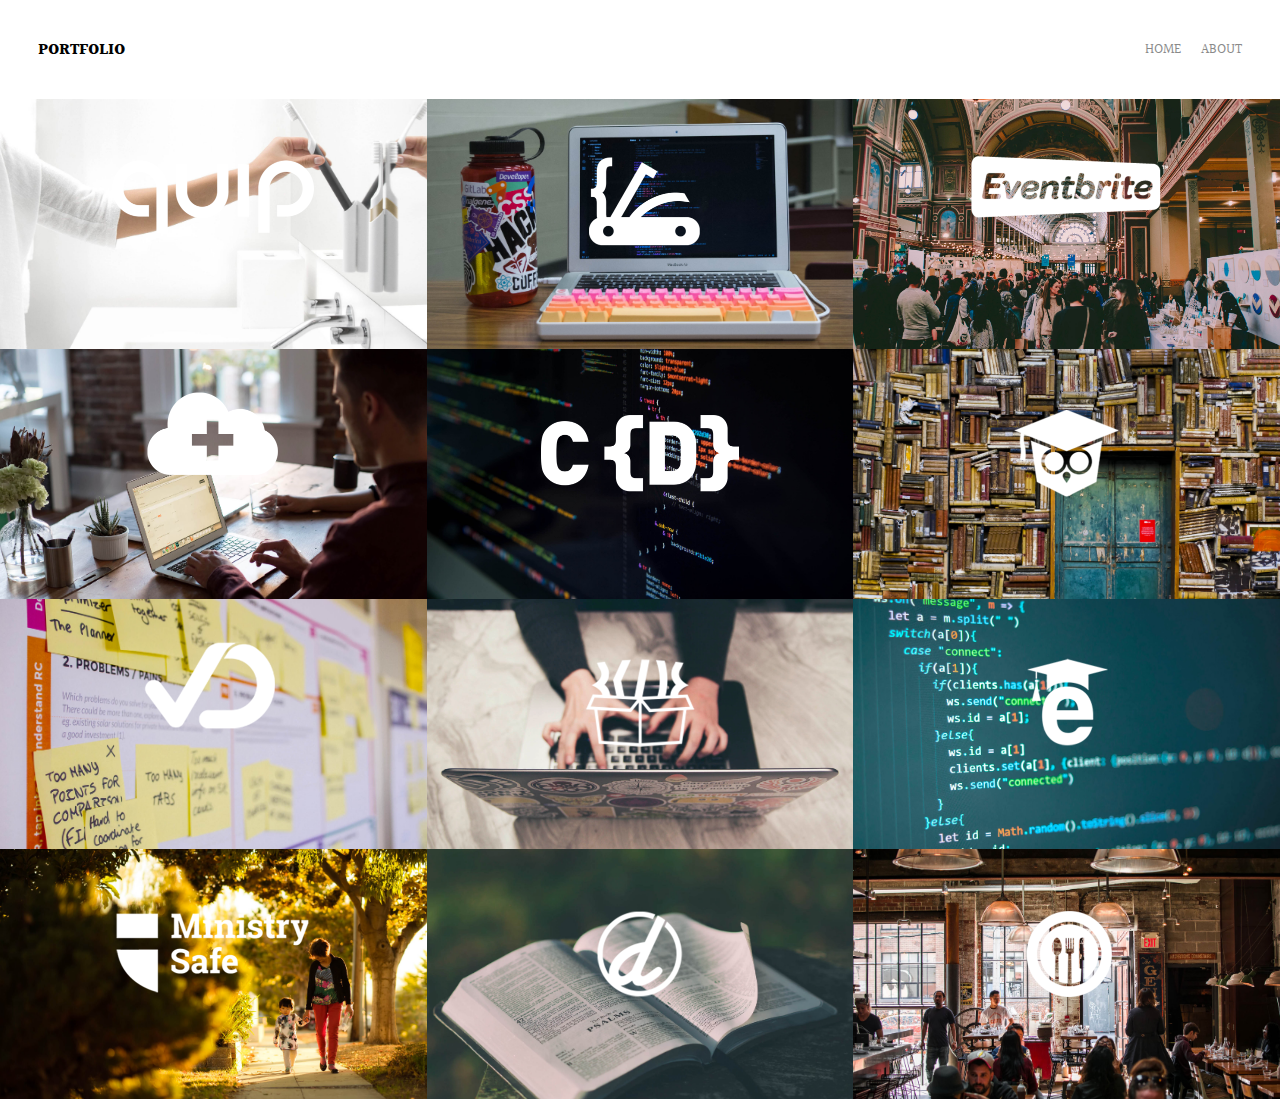
<file: index.html>
<!DOCTYPE html>
<html>
<head>
	<meta charset="utf-8">
	<meta name="viewport" content="width=display-width initial-scale=1">
	<title>TestSite</title>
	<link rel="stylesheet" href="styles.css">
	<link href="https://fonts.googleapis.com/css?family=Halant&display=swap" rel="stylesheet">
</head>
<body>
	<header>
		<div class="container">
			<div class="nav-header">
				<div class="nav-left">
					<div class="nav-brand">
						<div>Portfolio</div>
					</div>
				</div>
				<div class="nav-right">
					<div class="nav-link">
						<a href="index.html">Home</a>
					</div>
					<div class="nav-link">
						<a href="about.html">About</a>
					</div>
				</div>
			</div>
		</div>
	</header>
	<div class="main-container">
		<div class="portfolio-wrapper">
			<div class="item-wrapper">
				<div class="img-background" style="background-image:url(images/portfolio1.jpg)">
				</div>
				<div class="logo-wrapper">
					<div class="logo">
						<img src="images/logos/quip.png">
					</div>
					<div class="subtitle">I built the Quip Ecommerce platform, named a Top 25 Invention by Time Magazine in 2016.
					</div>
				</div>
			</div>
			<div class="item-wrapper">
				<div class="img-background" style="background-image:url(images/portfolio2.jpg)">
				</div>
				<div class="logo-wrapper">
					<div class="logo">
						<img src="images/logos/devcamp.png">
					</div>
					<div class="subtitle">Coding bootcamp and learning management system.
					</div>
				</div>
			</div>
			<div class="item-wrapper">
				<div class="img-background" style="background-image:url(images/portfolio3.jpg)">
				</div>
				<div class="logo-wrapper">
					<div class="logo">
						<img src="images/logos/eventbrite.png">
					</div>
					<div class="subtitle">Eventbrite is the leading event management platform on the web with millions of individuals utilizing their applications
              to find, register or, and management events in numerous industries.
					</div>
				</div>
			</div>
			<div class="item-wrapper">
				<div class="img-background" style="background-image:url(images/portfolio4.jpg)">
				</div>
				<div class="logo-wrapper">
					<div class="logo">
						<img src="images/logos/shop-hacker.png">
					</div>
					<div class="subtitle">Shop Hacker allows you to easily import digital products such as elearning courses, software, and games directly
              into your ecommerce store.
					</div>
				</div>
			</div>
			<div class="item-wrapper">
				<div class="img-background" style="background-image:url(images/portfolio5.jpg)">
				</div>
				<div class="logo-wrapper">
					<div class="logo">
						<img src="images/logos/crondose.png">
					</div>
					<div class="subtitle">Online tutorials and productivity tips.
					</div>
				</div>
			</div>
			<div class="item-wrapper">
				<div class="img-background" style="background-image:url(images/portfolio6.jpg)">
				</div>
				<div class="logo-wrapper">
					<div class="logo">
						<img src="images/logos/dailysmarty.png">
					</div>
					<div class="subtitle">Keep track of what you learn every day.
					</div>
				</div>
			</div>
			<div class="item-wrapper">
				<div class="img-background" style="background-image:url(images/portfolio7.jpg)">
				</div>
				<div class="logo-wrapper">
					<div class="logo">
						<img src="images/logos/dashtrack.png">
					</div>
					<div class="subtitle">What you track improves. DashTrack is a journal that makes it easy to track your daily tasks and make the most
              of your time each day.
					</div>
				</div>
			</div>
			<div class="item-wrapper">
				<div class="img-background" style="background-image:url(images/portfolio8.jpg)">
				</div>
				<div class="logo-wrapper">
					<div class="logo">
						<img src="images/logos/devtrunk.png">
					</div>
					<div class="subtitle">Online shop for developer happiness.
					</div>
				</div>
			</div>
			<div class="item-wrapper">
				<div class="img-background" style="background-image:url(images/portfolio9.jpg)">
				</div>
				<div class="logo-wrapper">
					<div class="logo">
						<img src="images/logos/edutechional.png">
					</div>
					<div class="subtitle">Online technology tutorials.
					</div>
				</div>
			</div>
			<div class="item-wrapper">
				<div class="img-background" style="background-image:url(images/portfolio10.jpg)">
				</div>
				<div class="logo-wrapper">
					<div class="logo">
						<img src="images/logos/ministry-safe.png">
					</div>
					<div class="subtitle">A complete child safety system for organizations.
					</div>
				</div>
			</div>
			<div class="item-wrapper">
				<div class="img-background" style="background-image:url(images/portfolio11.jpg)">
				</div>
				<div class="logo-wrapper">
					<div class="logo">
						<img src="images/logos/open-devos.png">
					</div>
					<div class="subtitle">Publish and share daily devotionals.
					</div>
				</div>
			</div>
			<div class="item-wrapper">
				<div class="img-background" style="background-image:url(images/portfolio12.jpg)">
				</div>
				<div class="logo-wrapper">
					<div class="logo">
						<img src="images/logos/toastability.png">
					</div>
					<div class="subtitle">Easy way to manage the digital life of your bar or restaurant.
					</div>
				</div>
			</div>
		</div>
	</div>
</body>
<script>
	var PortfolioItems = document.querySelectorAll('.item-wrapper')
	PortfolioItems.forEach(portfolioItem =>{
		portfolioItem.addEventListener('mouseover', () => {
			portfolioItem.childNodes[1].classList.add('img-darken');
		})
		portfolioItem.addEventListener('mouseout', () => {
			portfolioItem.childNodes[1].classList.remove('img-darken');
		})

	})
</script>
</html>
</file>
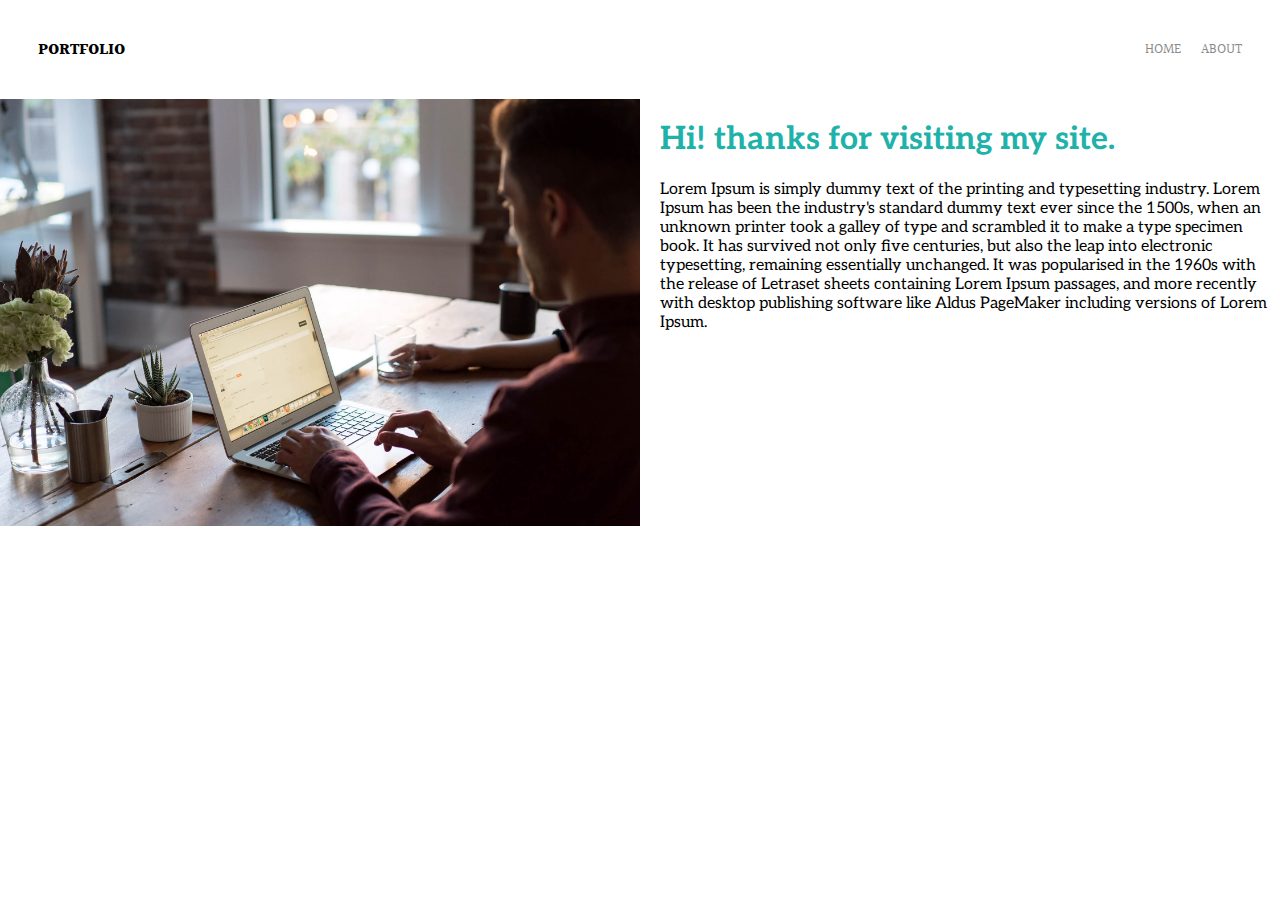
<file: about.html>
<!DOCTYPE html>
<html>
<head>
	<meta charset="utf-8">
	<meta name="viewport" content="width=display-width initial-scale=1">
	<title>TestAbout</title>
	<link rel="stylesheet" href="styles.css">
	<link href="https://fonts.googleapis.com/css?family=Halant&display=swap" rel="stylesheet">
	<link href="https://fonts.googleapis.com/css?family=Aleo&display=swap" rel="stylesheet">
</head>
<body>
	<header>
		<div class="container">
			<div class="nav-header">
				<div class="nav-left">
					<div class="nav-brand">
						<div>Portfolio</div>
					</div>
				</div>
				<div class="nav-right">
					<div class="nav-link">
						<a href="index.html">Home</a>
					</div>
					<div class="nav-link">
						<a href="about.html">About</a>
					</div>
				</div>
			</div>
		</div>
	</header>
	<div class="main-container">
		<div class="two-wrapper">
			<div class="profile-wrapper">
				<img src="images/portfolio4.jpg">
			</div>
			<div class="profile-content-wrapper">
				<h1>Hi! thanks for visiting my site.</h1>
				<p id="element">
				Lorem Ipsum is simply dummy text of the printing and typesetting industry. Lorem Ipsum has been the industry's standard dummy text ever since the 1500s, when an unknown printer took a galley of type and scrambled it to make a type specimen book. It has survived not only five centuries, but also the leap into electronic typesetting, remaining essentially unchanged. It was popularised in the 1960s with the release of Letraset sheets containing Lorem Ipsum passages, and more recently with desktop publishing software like Aldus PageMaker including versions of Lorem Ipsum.</p>
			</div>
		</div>
	</div>
</body>
</html>
</file>
<file: styles.css>
body{
	margin: 0px;
}

.container{
	display: grid;
	grid-template-columns: 1fr;
	width: 100%;
}

/* Header */
.nav-header{
	padding: 38px;
	font-family: 'Halant', serif;
	text-transform: uppercase;
}

.nav-left{
	font-weight: bold;
	position: absolute;
}

.nav-right{
	float: right;
	display: flex;
}

.nav-right> div{
	font-size: 0.9em;
	margin-left: 20px;
}

.nav-link{
	height: 22px;
	border-bottom: 1px solid transparent;
	transition: border-bottom 0.5s;
}

.nav-link a{
	color: #8a8a8a;
	text-decoration: none;
	transition: color 0.5s;
}

.nav-link:hover{
	border-bottom: 1px solid black;
}

.nav-link a:hover{
	color: black;
}

/* End Header */

/* Content */
.portfolio-wrapper{
	display: grid;
	grid-template-columns: 1fr 1fr 1fr;
}

.item-wrapper{
	position: relative;
}

.img-background{
	height: 250px;
	width: 100%;
	background-size: cover;
	background-position: center;
	background-repeat: no-repeat;
}

.logo-wrapper{
	position: absolute;
	top: 0;
	display: flex;
	flex-direction: column;
	justify-content: center;
	align-items: center;
	height: 100%;
	text-align:center;
	width: 100%;
}

.logo img{
	width: 50%;
	margin-bottom: 20px;
	align-items: center;
}

.logo-wrapper .subtitle{
	transition: 1s;
	color: transparent;
	font-weight: 400;
	align-items: center;
	font-family: 'Aleo', serif;
}

.logo-wrapper:hover .subtitle{
	color: #20b2aa;
}

.img-darken{
	transition: 1s;
	filter: brightness(10%);
}

/* End Content */

/* About page */
.two-wrapper{
	display: grid;
	grid-template-columns: 1fr 1fr;
}

.profile-wrapper img{
	width: 100%;
}

.profile-content-wrapper{
	padding-left: 20px;
	font-family: 'Aleo', serif;
}

.profile-content-wrapper h1{
	color: #20b2aa;
}
</file>
